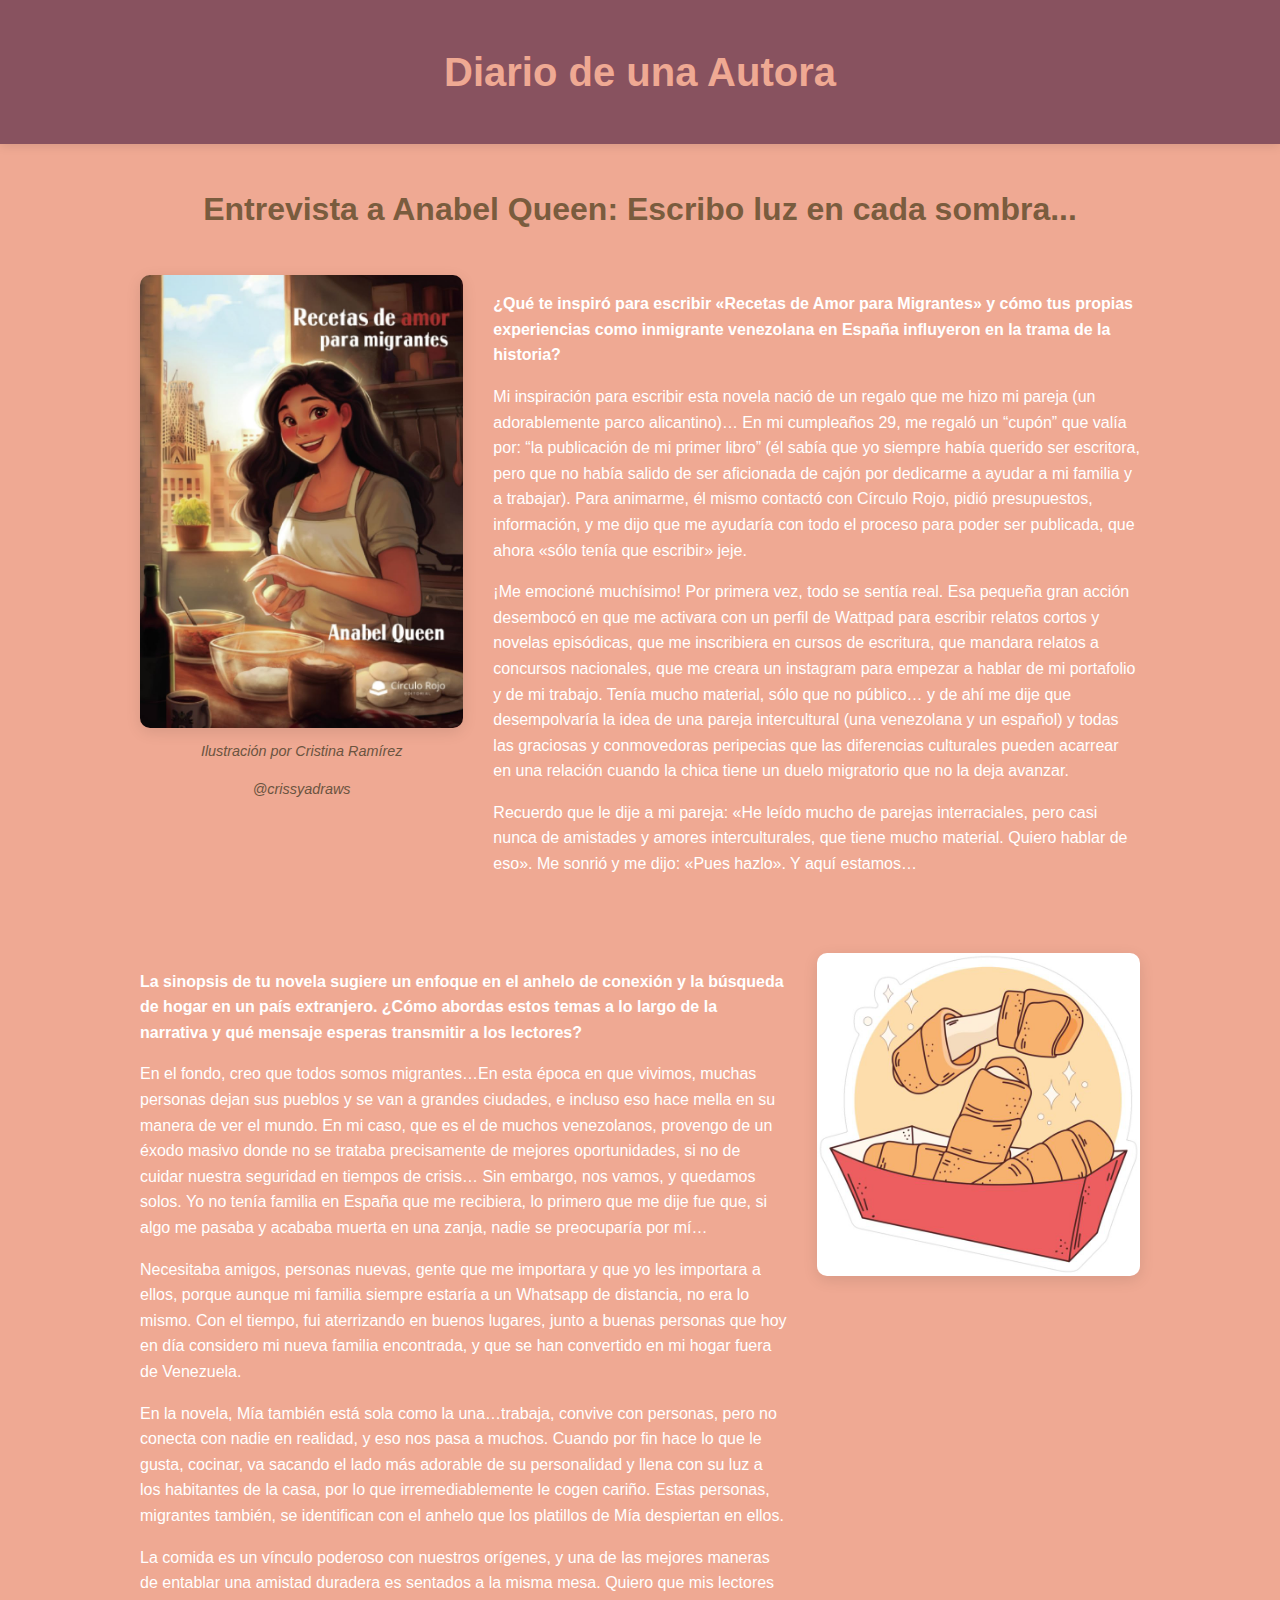
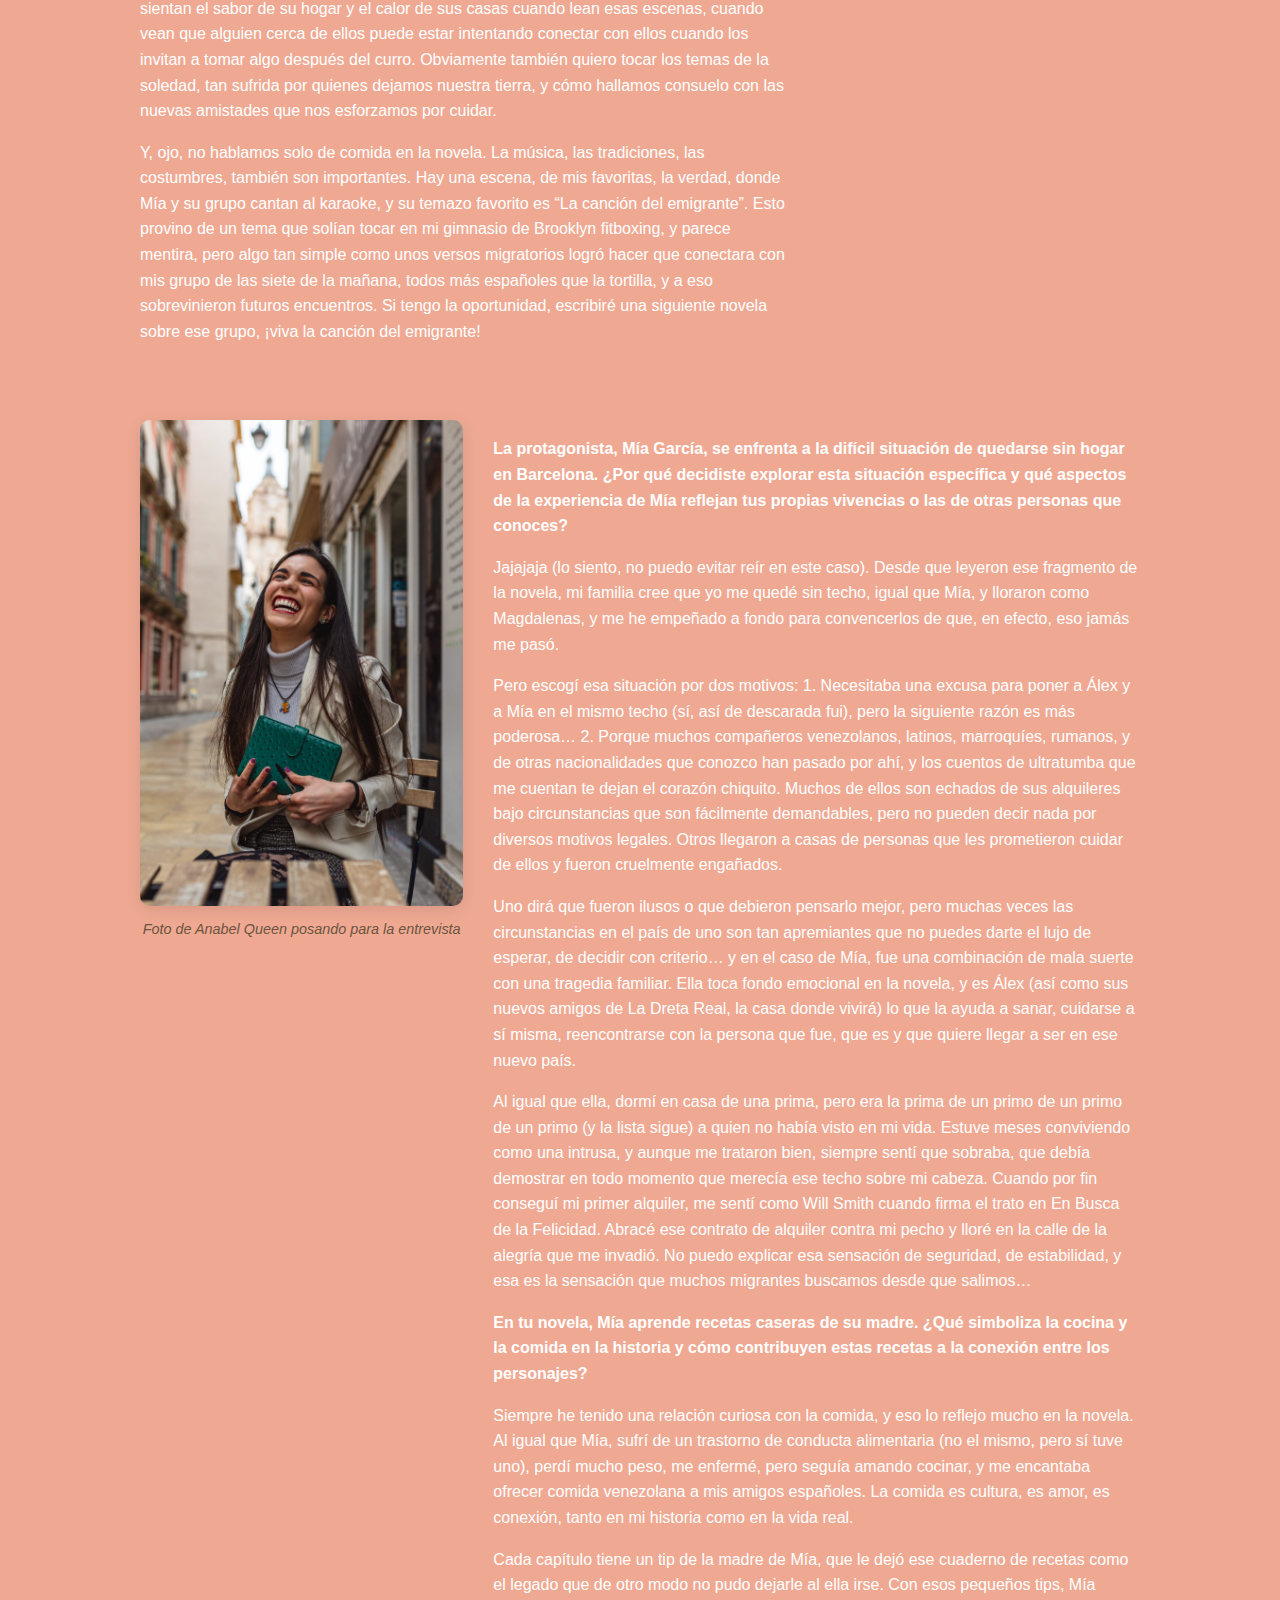
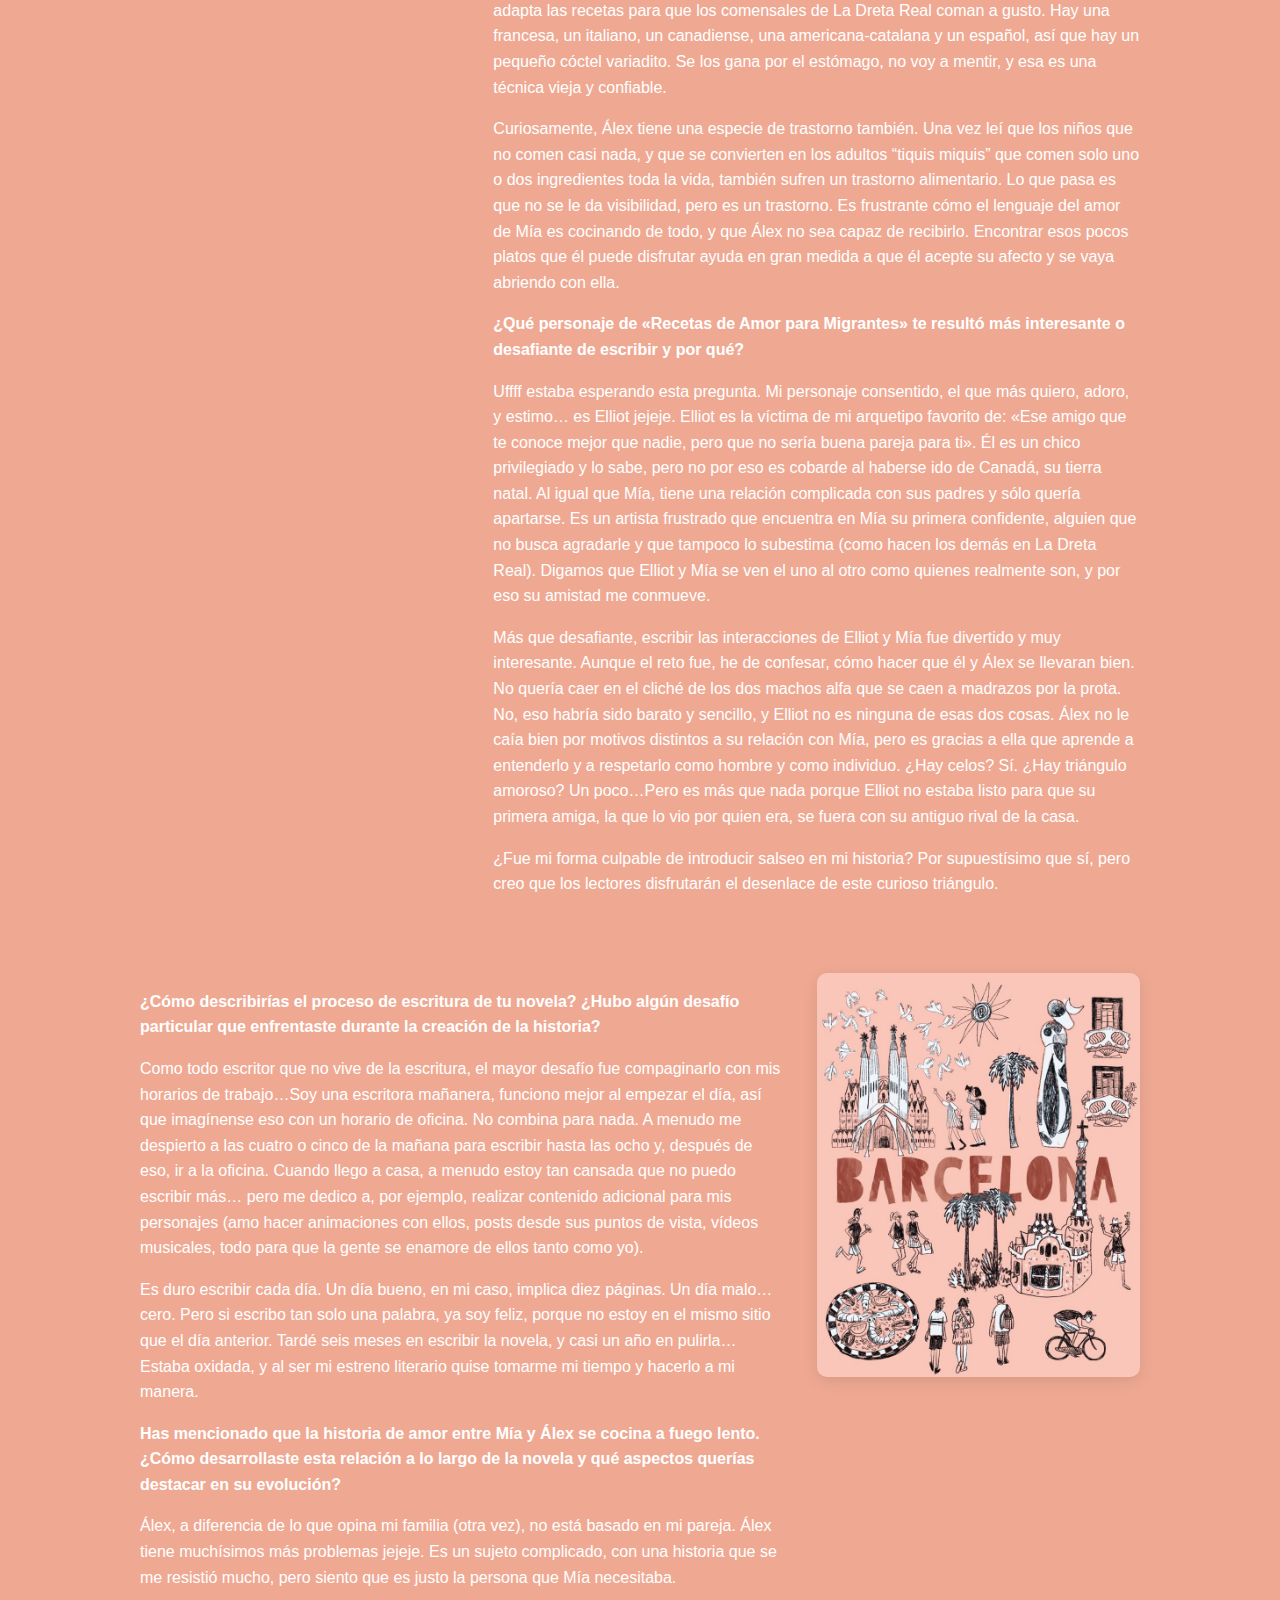
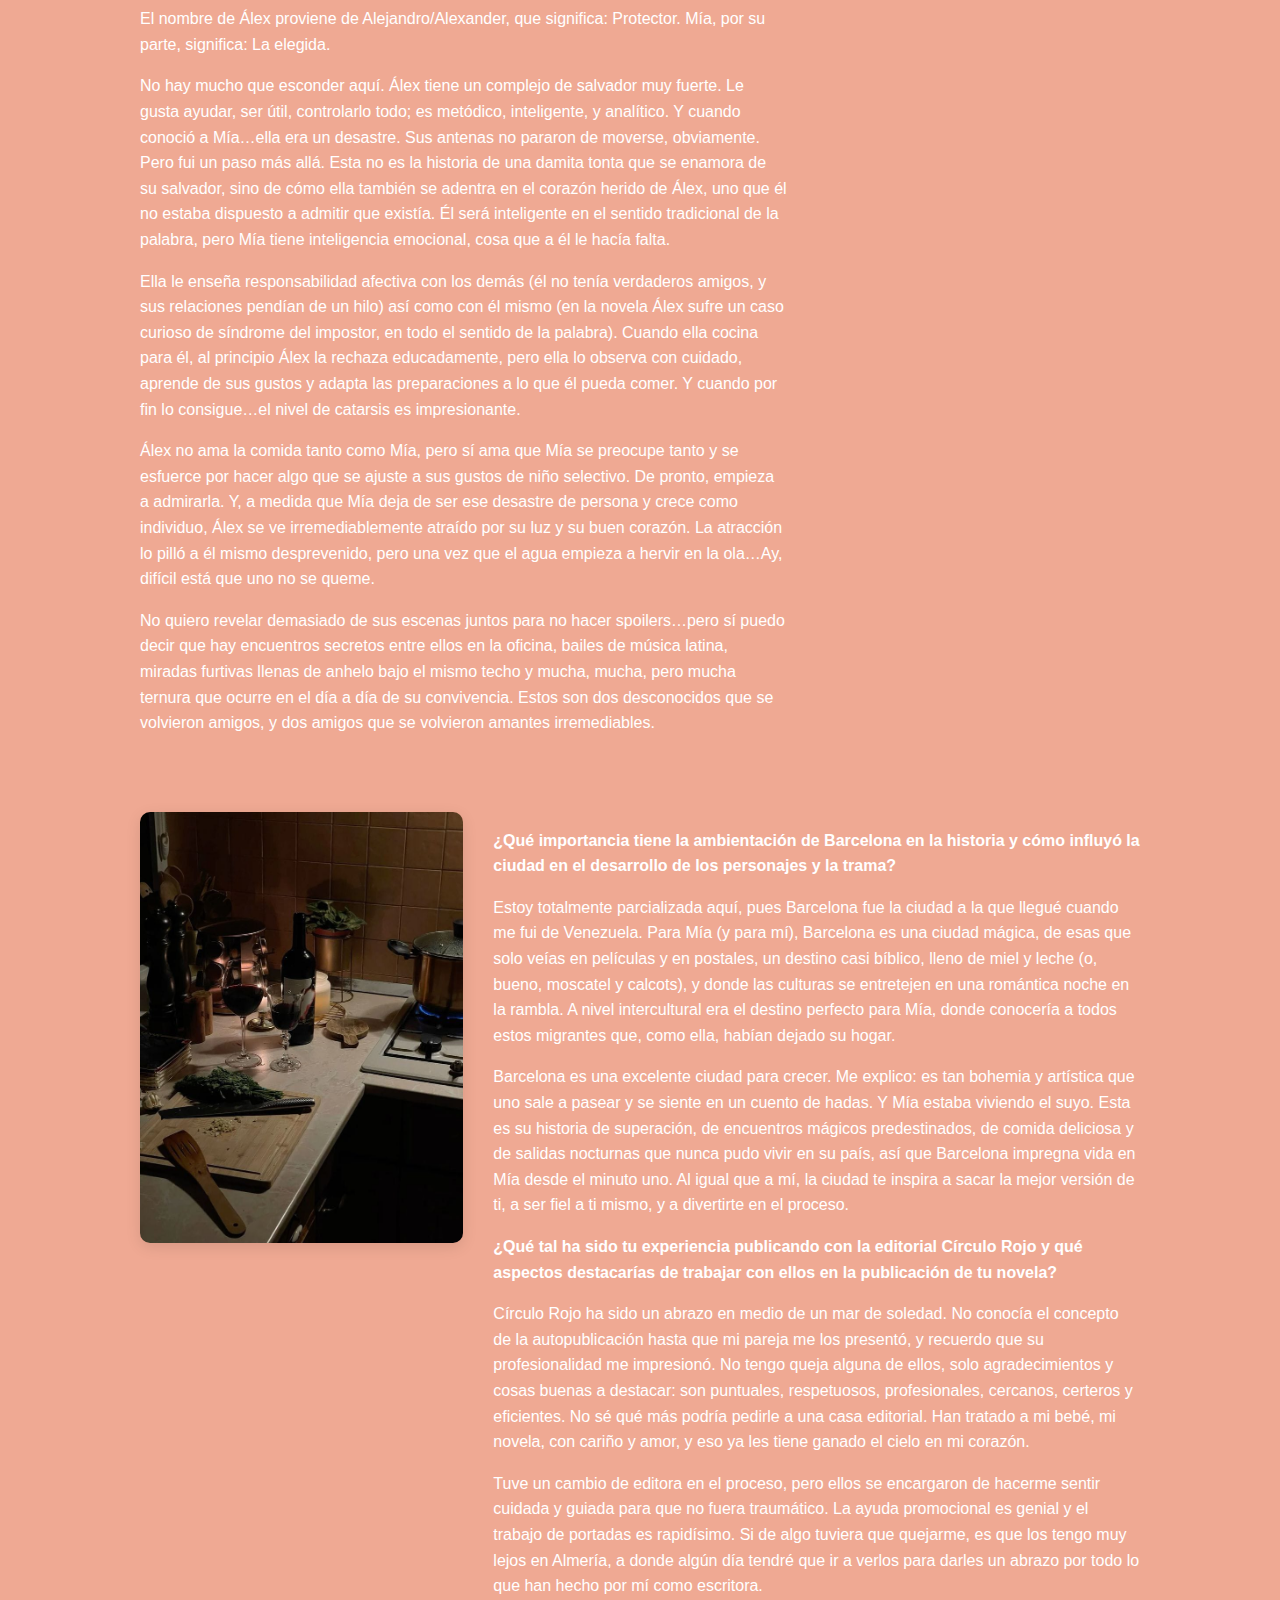
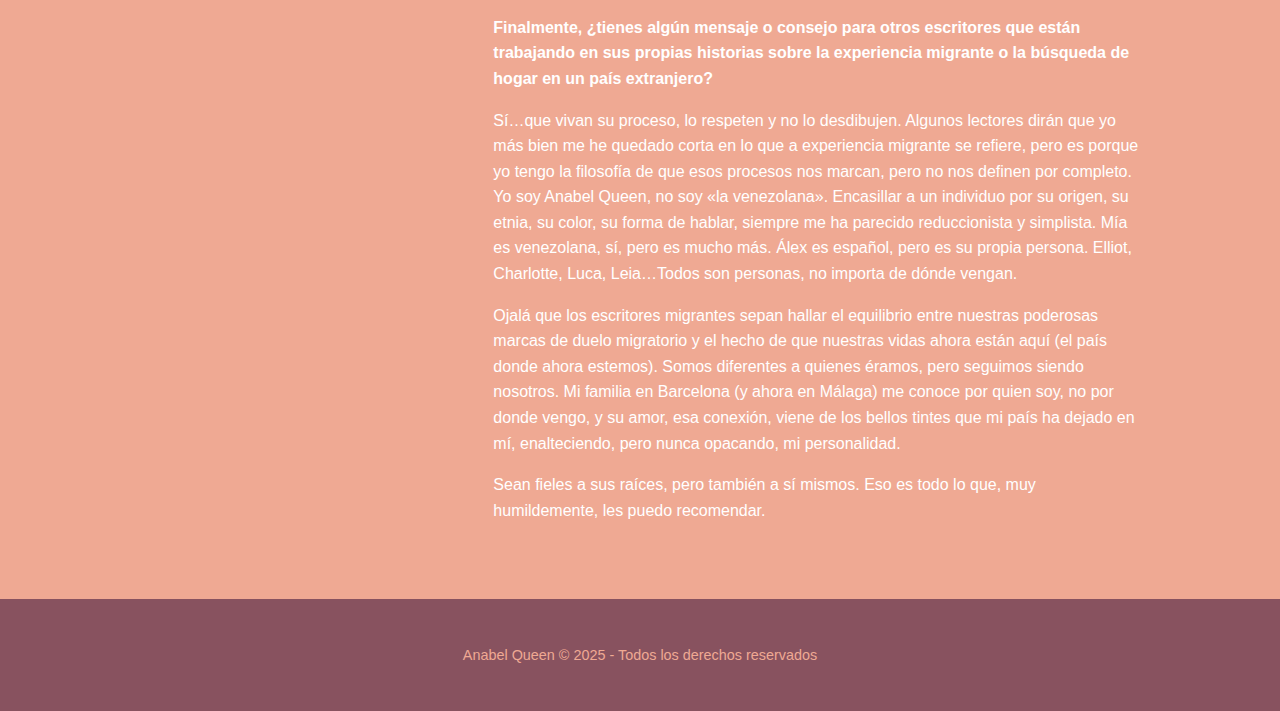
<file: articulos/articulo-1.html>
<!DOCTYPE html>
<html lang="es">
<head>
  <meta charset="UTF-8" />
  <meta name="viewport" content="width=device-width, initial-scale=1.0" />
  <title>Diario de una Autora</title>
  <link rel="stylesheet" href="../css/articulo-1.css" />
</head>
<body>

  <header class="encabezado">
    <h1 class="titulo-principal">Diario de una Autora</h1>
  </header>

  <main class="entrevista">

    <h2 class="entrevista-titulo">Entrevista a Anabel Queen: Escribo luz en cada sombra...</h2>

    <!-- Imagen 1 + Texto -->
    <section class="bloque-entrevista imagen-izquierda">
      <div class="entrevista-imagen">
        <img src="../img/Recetas.jpg" alt="Entrevista Anabel Queen">
        <p class="ilustradora">Ilustración por Cristina Ramírez</p>
        <p class="ilustradora">@crissyadraws</p>
      </div>
      <div class="entrevista-texto">
        <p>
           <strong>¿Qué te inspiró para escribir «Recetas de Amor para Migrantes» y cómo tus propias experiencias como 
            inmigrante venezolana en España influyeron en la trama de la historia?</strong>
        </p>
        <p>
            Mi inspiración para escribir esta novela nació de un regalo que me hizo mi pareja (un adorablemente 
            parco alicantino)… En mi cumpleaños 29, me regaló un “cupón” que valía por: “la publicación de mi 
            primer libro” (él sabía que yo siempre había querido ser escritora, pero que no había salido de ser 
            aficionada de cajón por dedicarme a ayudar a mi familia y a trabajar). Para animarme, él mismo contactó 
            con Círculo Rojo, pidió presupuestos, información, y me dijo que me ayudaría con todo el proceso para 
            poder ser publicada, que ahora «sólo tenía que escribir» jeje. 
        </p>
        <p>
            ¡Me emocioné muchísimo! Por primera vez, todo se sentía real. Esa pequeña gran acción desembocó en 
            que me activara con un perfil de Wattpad para escribir relatos cortos y novelas episódicas, que me 
            inscribiera en cursos de escritura, que mandara relatos a concursos nacionales, que me creara un 
            instagram para empezar a hablar de mi portafolio y de mi trabajo. Tenía mucho material, sólo que no 
            público… y de ahí me dije que desempolvaría la idea de una pareja intercultural (una venezolana y un 
            español) y todas las graciosas y conmovedoras peripecias que las diferencias culturales pueden acarrear 
            en una relación cuando la chica tiene un duelo migratorio que no la deja avanzar. 
        </p>
        <p>
            Recuerdo que le dije a mi pareja: «He leído mucho de parejas interraciales, pero casi nunca de amistades 
            y amores interculturales, que tiene mucho material. Quiero hablar de eso». Me sonrió y me dijo: «Pues 
            hazlo». Y aquí estamos… 
        </p>
      </div>
    </section>

    <!-- Imagen 2 + Texto -->
    <section class="bloque-entrevista imagen-derecha">
      <div class="entrevista-imagen">
        <img src="../img/articulo-nuevo-2.jpeg" alt="Entrevista Anabel Queen 2">
        <p class="ilustradora"></p>
      </div>
      <div class="entrevista-texto">
        <p>
           <strong>La sinopsis de tu novela sugiere un enfoque en el anhelo de conexión y la búsqueda de hogar en 
            un país extranjero. ¿Cómo abordas estos temas a lo largo de la narrativa y qué mensaje esperas 
            transmitir a los lectores?</strong>
        </p>
        <p>
            En el fondo, creo que todos somos migrantes…En esta época en que vivimos, muchas personas dejan sus 
            pueblos y se van a grandes ciudades, e incluso eso hace mella en su manera de ver el mundo. En mi 
            caso, que es el de muchos venezolanos, provengo de un éxodo masivo donde no se trataba precisamente 
            de mejores oportunidades, si no de cuidar nuestra seguridad en tiempos de crisis… Sin embargo, nos 
            vamos, y quedamos solos. Yo no tenía familia en España que me recibiera, lo primero que me dije fue 
            que, si algo me pasaba y acababa muerta en una zanja, nadie se preocuparía por mí…
        </p>
        <p>
            Necesitaba amigos, personas nuevas, gente que me importara y que yo les importara a ellos, porque 
            aunque mi familia siempre estaría a un Whatsapp de distancia, no era lo mismo. Con el tiempo, fui 
            aterrizando en buenos lugares, junto a buenas personas que hoy en día considero mi nueva familia 
            encontrada, y que se han convertido en mi hogar fuera de Venezuela. 
        </p>
        <p>
            En la novela, Mía también está sola como la una…trabaja, convive con personas, pero no conecta con 
            nadie en realidad, y eso nos pasa a muchos. Cuando por fin hace lo que le gusta, cocinar, va sacando 
            el lado más adorable de su personalidad y llena con su luz a los habitantes de la casa, por lo que 
            irremediablemente le cogen cariño. Estas personas, migrantes también, se identifican con el anhelo 
            que los platillos de Mía despiertan en ellos.
        </p>
        <p>
            La comida es un vínculo poderoso con nuestros orígenes, y una de las mejores maneras de entablar una 
            amistad duradera es sentados a la misma mesa. Quiero que mis lectores sientan el sabor de su hogar y 
            el calor de sus casas cuando lean esas escenas, cuando vean que alguien cerca de ellos puede estar 
            intentando conectar con ellos cuando los invitan a tomar algo después del curro. Obviamente también 
            quiero tocar los temas de la soledad, tan sufrida por quienes dejamos nuestra tierra, y cómo hallamos 
            consuelo con las nuevas amistades que nos esforzamos por cuidar. 
        </p>
        <p>
            Y, ojo, no hablamos solo de comida en la novela. La música, las tradiciones, las costumbres, también 
            son importantes. Hay una escena, de mis favoritas, la verdad, donde Mía y su grupo cantan al karaoke, 
            y su temazo favorito es “La canción del emigrante”. Esto provino de un tema que solían tocar en mi 
            gimnasio de Brooklyn fitboxing, y parece mentira, pero algo tan simple como unos versos migratorios 
            logró hacer que conectara con mis grupo de las siete de la mañana, todos más españoles que la tortilla, 
            y a eso sobrevinieron futuros encuentros. Si tengo la oportunidad, escribiré una siguiente novela sobre 
            ese grupo, ¡viva la canción del emigrante! 
        </p>
      </div>
    </section>

    <!-- Imagen 3 + Texto -->
    <section class="bloque-entrevista imagen-izquierda">
      <div class="entrevista-imagen">
        <img src="../img/karen_3.jpeg" alt="Entrevista Anabel Queen 3">
        <p class="ilustradora">Foto de Anabel Queen posando para la entrevista</p>
      </div>
      <div class="entrevista-texto">
        <p>
           <strong>La protagonista, Mía García, se enfrenta a la difícil situación de quedarse sin hogar en 
            Barcelona. ¿Por qué decidiste explorar esta situación específica y qué aspectos de la experiencia de 
            Mía reflejan tus propias vivencias o las de otras personas que conoces?</strong>
        </p>
        <p>
            Jajajaja (lo siento, no puedo evitar reír en este caso). Desde que leyeron ese fragmento de la novela, 
            mi familia cree que yo me quedé sin techo, igual que Mía, y lloraron como Magdalenas, y me he empeñado 
            a fondo para convencerlos de que, en efecto, eso jamás me pasó. 
        </p>
        <p>
            Pero escogí esa situación por dos motivos: 1. Necesitaba una excusa para poner a Álex y a Mía en el 
            mismo techo (sí, así de descarada fui), pero la siguiente razón es más poderosa… 2. Porque muchos 
            compañeros venezolanos, latinos, marroquíes, rumanos, y de otras nacionalidades que conozco han pasado 
            por ahí, y los cuentos de ultratumba que me cuentan te dejan el corazón chiquito. Muchos de ellos son 
            echados de sus alquileres bajo circunstancias que son fácilmente demandables, pero no pueden decir nada 
            por diversos motivos legales. Otros llegaron a casas de personas que les prometieron cuidar de ellos y 
            fueron cruelmente engañados.
        </p>
        <p>
            Uno dirá que fueron ilusos o que debieron pensarlo mejor, pero muchas veces las circunstancias en el 
            país de uno son tan apremiantes que no puedes darte el lujo de esperar, de decidir con criterio… y en 
            el caso de Mía, fue una combinación de mala suerte con una tragedia familiar. Ella toca fondo emocional 
            en la novela, y es Álex (así como sus nuevos amigos de La Dreta Real, la casa donde vivirá) lo que la 
            ayuda a sanar, cuidarse a sí misma, reencontrarse con la persona que fue, que es y que quiere llegar a 
            ser en ese nuevo país. 
        </p>
        <p>
            Al igual que ella, dormí en casa de una prima, pero era la prima de un primo de un primo de un primo (y 
            la lista sigue) a quien no había visto en mi vida. Estuve meses conviviendo como una intrusa, y aunque 
            me trataron bien, siempre sentí que sobraba, que debía demostrar en todo momento que merecía ese techo 
            sobre mi cabeza. Cuando por fin conseguí mi primer alquiler, me sentí como Will Smith cuando firma el 
            trato en En Busca de la Felicidad. Abracé ese contrato de alquiler contra mi pecho y lloré en la calle 
            de la alegría que me invadió. No puedo explicar esa sensación de seguridad, de estabilidad, y esa es la 
            sensación que muchos migrantes buscamos desde que salimos… 
        </p>
        <p>
            <strong>En tu novela, Mía aprende recetas caseras de su madre. ¿Qué simboliza la cocina y la comida en 
                la historia y cómo contribuyen estas recetas a la conexión entre los personajes?</strong>
        </p>
        <p>
            Siempre he tenido una relación curiosa con la comida, y eso lo reflejo mucho en la novela. Al igual que 
            Mía, sufrí de un trastorno de conducta alimentaria (no el mismo, pero sí tuve uno), perdí mucho peso, me 
            enfermé, pero seguía amando cocinar, y me encantaba ofrecer comida venezolana a mis amigos españoles. La 
            comida es cultura, es amor, es conexión, tanto en mi historia como en la vida real. 
        </p>
        <p>
            Cada capítulo tiene un tip de la madre de Mía, que le dejó ese cuaderno de recetas como el legado que de 
            otro modo no pudo dejarle al ella irse. Con esos pequeños tips, Mía adapta las recetas para que los 
            comensales de La Dreta Real coman a gusto. Hay una francesa, un italiano, un canadiense, una 
            americana-catalana y un español, así que hay un pequeño cóctel variadito. Se los gana por el estómago, no 
            voy a mentir, y esa es una técnica vieja y confiable. 
        </p>
        <p>
            Curiosamente, Álex tiene una especie de trastorno también. Una vez leí que los niños que no comen casi 
            nada, y que se convierten en los adultos “tiquis miquis” que comen solo uno o dos ingredientes toda la 
            vida, también sufren un trastorno alimentario. Lo que pasa es que no se le da visibilidad, pero es un 
            trastorno. Es frustrante cómo el lenguaje del amor de Mía es cocinando de todo, y que Álex no sea capaz 
            de recibirlo. Encontrar esos pocos platos que él puede disfrutar ayuda en gran medida a que él acepte su 
            afecto y se vaya abriendo con ella. 
        </p>
        <p>
            <strong>¿Qué personaje de «Recetas de Amor para Migrantes» te resultó más interesante o desafiante de 
                escribir y por qué?</strong>
        </p>
        <p>
            Uffff estaba esperando esta pregunta. Mi personaje consentido, el que más quiero, adoro, y estimo… es 
            Elliot jejeje. Elliot es la víctima de mi arquetipo favorito de: «Ese amigo que te conoce mejor que nadie, 
            pero que no sería buena pareja para ti». Él es un chico privilegiado y lo sabe, pero no por eso es 
            cobarde al haberse ido de Canadá, su tierra natal. Al igual que Mía, tiene una relación complicada con 
            sus padres y sólo quería apartarse. Es un artista frustrado que encuentra en Mía su primera confidente, 
            alguien que no busca agradarle y que tampoco lo subestima (como hacen los demás en La Dreta Real). 
            Digamos que Elliot y Mía se ven el uno al otro como quienes realmente son, y por eso su amistad me 
            conmueve.
        </p>
        <p>
            Más que desafiante, escribir las interacciones de Elliot y Mía fue divertido y muy interesante. Aunque 
            el reto fue, he de confesar, cómo hacer que él y Álex se llevaran bien. No quería caer en el cliché de 
            los dos machos alfa que se caen a madrazos por la prota. No, eso habría sido barato y sencillo, y Elliot 
            no es ninguna de esas dos cosas. Álex no le caía bien por motivos distintos a su relación con Mía, pero 
            es gracias a ella que aprende a entenderlo y a respetarlo como hombre y como individuo. ¿Hay celos? Sí. 
            ¿Hay triángulo amoroso? Un poco…Pero es más que nada porque Elliot no estaba listo para que su primera 
            amiga, la que lo vio por quien era, se fuera con su antiguo rival de la casa.
        </p>
        <p>
            ¿Fue mi forma culpable de introducir salseo en mi historia? Por supuestísimo que sí, pero creo que los 
            lectores disfrutarán el desenlace de este curioso triángulo. 
        </p>
      </div>
    </section>

    <!-- Imagen 4 + Texto -->
    <section class="bloque-entrevista imagen-derecha">
      <div class="entrevista-imagen">
        <img src="../img/articulo-nuevo-1.jpeg" alt="Entrevista Anabel Queen 4">
        <p class="ilustradora"></p>
      </div>
      <div class="entrevista-texto">
        <p>
          <strong>¿Cómo describirías el proceso de escritura de tu novela? ¿Hubo algún desafío particular que 
            enfrentaste durante la creación de la historia?</strong>
        </p>
        <p>
            Como todo escritor que no vive de la escritura, el mayor desafío fue compaginarlo con mis horarios de 
            trabajo…Soy una escritora mañanera, funciono mejor al empezar el día, así que imagínense eso con un 
            horario de oficina. No combina para nada. A menudo me despierto a las cuatro o cinco de la mañana para 
            escribir hasta las ocho y, después de eso, ir a la oficina. Cuando llego a casa, a menudo estoy tan 
            cansada que no puedo escribir más… pero me dedico a, por ejemplo, realizar contenido adicional para 
            mis personajes (amo hacer animaciones con ellos, posts desde sus puntos de vista, vídeos musicales, 
            todo para que la gente se enamore de ellos tanto como yo). 
        </p>
        <p>
            Es duro escribir cada día. Un día bueno, en mi caso, implica diez páginas. Un día malo…cero. Pero si 
            escribo tan solo una palabra, ya soy feliz, porque no estoy en el mismo sitio que el día anterior. 
            Tardé seis meses en escribir la novela, y casi un año en pulirla… Estaba oxidada, y al ser mi estreno 
            literario quise tomarme mi tiempo y hacerlo a mi manera. 
        </p>
        <p>
            <strong>Has mencionado que la historia de amor entre Mía y Álex se cocina a fuego lento. ¿Cómo 
                desarrollaste esta relación a lo largo de la novela y qué aspectos querías destacar en su 
                evolución?</strong>
        </p>
        <p>
            Álex, a diferencia de lo que opina mi familia (otra vez), no está basado en mi pareja. Álex tiene 
            muchísimos más problemas jejeje. Es un sujeto complicado, con una historia que se me resistió mucho, 
            pero siento que es justo la persona que Mía necesitaba. 
        </p>
        <p>
            El nombre de Álex proviene de Alejandro/Alexander, que significa: Protector. Mía, por su parte, 
            significa: La elegida.
        </p>
        <p>
            No hay mucho que esconder aquí. Álex tiene un complejo de salvador muy fuerte. Le gusta ayudar, ser 
            útil, controlarlo todo; es metódico, inteligente, y analítico. Y cuando conoció a Mía…ella era un 
            desastre. Sus antenas no pararon de moverse, obviamente. Pero fui un paso más allá. Esta no es la 
            historia de una damita tonta que se enamora de su salvador, sino de cómo ella también se adentra en 
            el corazón herido de Álex, uno que él no estaba dispuesto a admitir que existía. Él será inteligente 
            en el sentido tradicional de la palabra, pero Mía tiene inteligencia emocional, cosa que a él le hacía 
            falta. 
        </p>
        <p>
            Ella le enseña responsabilidad afectiva con los demás (él no tenía verdaderos amigos, y sus relaciones 
            pendían de un hilo) así como con él mismo (en la novela Álex sufre un caso curioso de síndrome del 
            impostor, en todo el sentido de la palabra). Cuando ella cocina para él, al principio Álex la rechaza 
            educadamente, pero ella lo observa con cuidado, aprende de sus gustos y adapta las preparaciones a lo 
            que él pueda comer. Y cuando por fin lo consigue…el nivel de catarsis es impresionante.
        </p>
        <p>
            Álex no ama la comida tanto como Mía, pero sí ama que Mía se preocupe tanto y se esfuerce por hacer 
            algo que se ajuste a sus gustos de niño selectivo. De pronto, empieza a admirarla. Y, a medida que Mía 
            deja de ser ese desastre de persona y crece como individuo, Álex se ve irremediablemente atraído por su 
            luz y su buen corazón. La atracción lo pilló a él mismo desprevenido, pero una vez que el agua empieza 
            a hervir en la ola…Ay, difícil está que uno no se queme. 
        </p>
        <p>
            No quiero revelar demasiado de sus escenas juntos para no hacer spoilers…pero sí puedo decir que hay 
            encuentros secretos entre ellos en la oficina, bailes de música latina, miradas furtivas llenas de 
            anhelo bajo el mismo techo y mucha, mucha, pero mucha ternura que ocurre en el día a día de su 
            convivencia. Estos son dos desconocidos que se volvieron amigos, y dos amigos que se volvieron amantes 
            irremediables. 
        </p>
      </div>
    </section>

    <!-- Imagen 5 + Texto -->
    <section class="bloque-entrevista imagen-izquierda">
      <div class="entrevista-imagen">
        <img src="../img/articulo-nuevo-3.jpeg" alt="Entrevista Anabel Queen 5">
        <p class="ilustradora"></p>
      </div>
      <div class="entrevista-texto">
        <p>
          <strong>¿Qué importancia tiene la ambientación de Barcelona en la historia y cómo influyó la ciudad en 
            el desarrollo de los personajes y la trama?</strong>
        </p>
        <p>
            Estoy totalmente parcializada aquí, pues Barcelona fue la ciudad a la que llegué cuando me fui de 
            Venezuela. Para Mía (y para mí), Barcelona es una ciudad mágica, de esas que solo veías en películas 
            y en postales, un destino casi bíblico, lleno de miel y leche (o, bueno, moscatel y calcots), y donde 
            las culturas se entretejen en una romántica noche en la rambla. A nivel intercultural era el destino 
            perfecto para Mía, donde conocería a todos estos migrantes que, como ella, habían dejado su hogar.
        </p>
        <p>
            Barcelona es una excelente ciudad para crecer. Me explico: es tan bohemia y artística que uno sale a 
            pasear y se siente en un cuento de hadas. Y Mía estaba viviendo el suyo. Esta es su historia de 
            superación, de encuentros mágicos predestinados, de comida deliciosa y de salidas nocturnas que nunca 
            pudo vivir en su país, así que Barcelona impregna vida en Mía desde el minuto uno. Al igual que a mí, 
            la ciudad te inspira a sacar la mejor versión de ti, a ser fiel a ti mismo, y a divertirte en el proceso. 
        </p>
        <p>
            <strong>¿Qué tal ha sido tu experiencia publicando con la editorial Círculo Rojo y qué aspectos 
                destacarías de trabajar con ellos en la publicación de tu novela?</strong>
        </p>
        <p>
            Círculo Rojo ha sido un abrazo en medio de un mar de soledad. No conocía el concepto de la autopublicación 
            hasta que mi pareja me los presentó, y recuerdo que su profesionalidad me impresionó. No tengo queja 
            alguna de ellos, solo agradecimientos y cosas buenas a destacar: son puntuales, respetuosos, 
            profesionales, cercanos, certeros y eficientes. No sé qué más podría pedirle a una casa editorial. Han 
            tratado a mi bebé, mi novela, con cariño y amor, y eso ya les tiene ganado el cielo en mi corazón. 
        </p>
        <p>
            Tuve un cambio de editora en el proceso, pero ellos se encargaron de hacerme sentir cuidada y guiada 
            para que no fuera traumático. La ayuda promocional es genial y el trabajo de portadas es rapidísimo. Si 
            de algo tuviera que quejarme, es que los tengo muy lejos en Almería, a donde algún día tendré que ir 
            a verlos para darles un abrazo por todo lo que han hecho por mí como escritora. 
        </p>
        <p>
            <strong>Finalmente, ¿tienes algún mensaje o consejo para otros escritores que están trabajando en sus 
                propias historias sobre la experiencia migrante o la búsqueda de hogar en un país extranjero?</strong>
        </p>
        <p>
            Sí…que vivan su proceso, lo respeten y no lo desdibujen. Algunos lectores dirán que yo más bien me he 
            quedado corta en lo que a experiencia migrante se refiere, pero es porque yo tengo la filosofía de que 
            esos procesos nos marcan, pero no nos definen por completo. Yo soy Anabel Queen, no soy «la 
            venezolana». Encasillar a un individuo por su origen, su etnia, su color, su forma de hablar, siempre 
            me ha parecido reduccionista y simplista. Mía es venezolana, sí, pero es mucho más. Álex es español, 
            pero es su propia persona. Elliot, Charlotte, Luca, Leia…Todos son personas, no importa de dónde vengan. 
        </p>
        <p>
            Ojalá que los escritores migrantes sepan hallar el equilibrio entre nuestras poderosas marcas de duelo 
            migratorio y el hecho de que nuestras vidas ahora están aquí (el país donde ahora estemos). Somos 
            diferentes a quienes éramos, pero seguimos siendo nosotros. Mi familia en Barcelona (y ahora en Málaga) 
            me conoce por quien soy, no por donde vengo, y su amor, esa conexión, viene de los bellos tintes que mi 
            país ha dejado en mí, enalteciendo, pero nunca opacando, mi personalidad. 
        </p>
        <p>
            Sean fieles a sus raíces, pero también a sí mismos. Eso es todo lo que, muy humildemente, les puedo recomendar.
        </p>
      </div>
    </section>

  </main>

  <footer class="pie">
    <p class="copyright">Anabel Queen &copy; 2025 - Todos los derechos reservados</p>
  </footer>

</body>
</html>
</file>
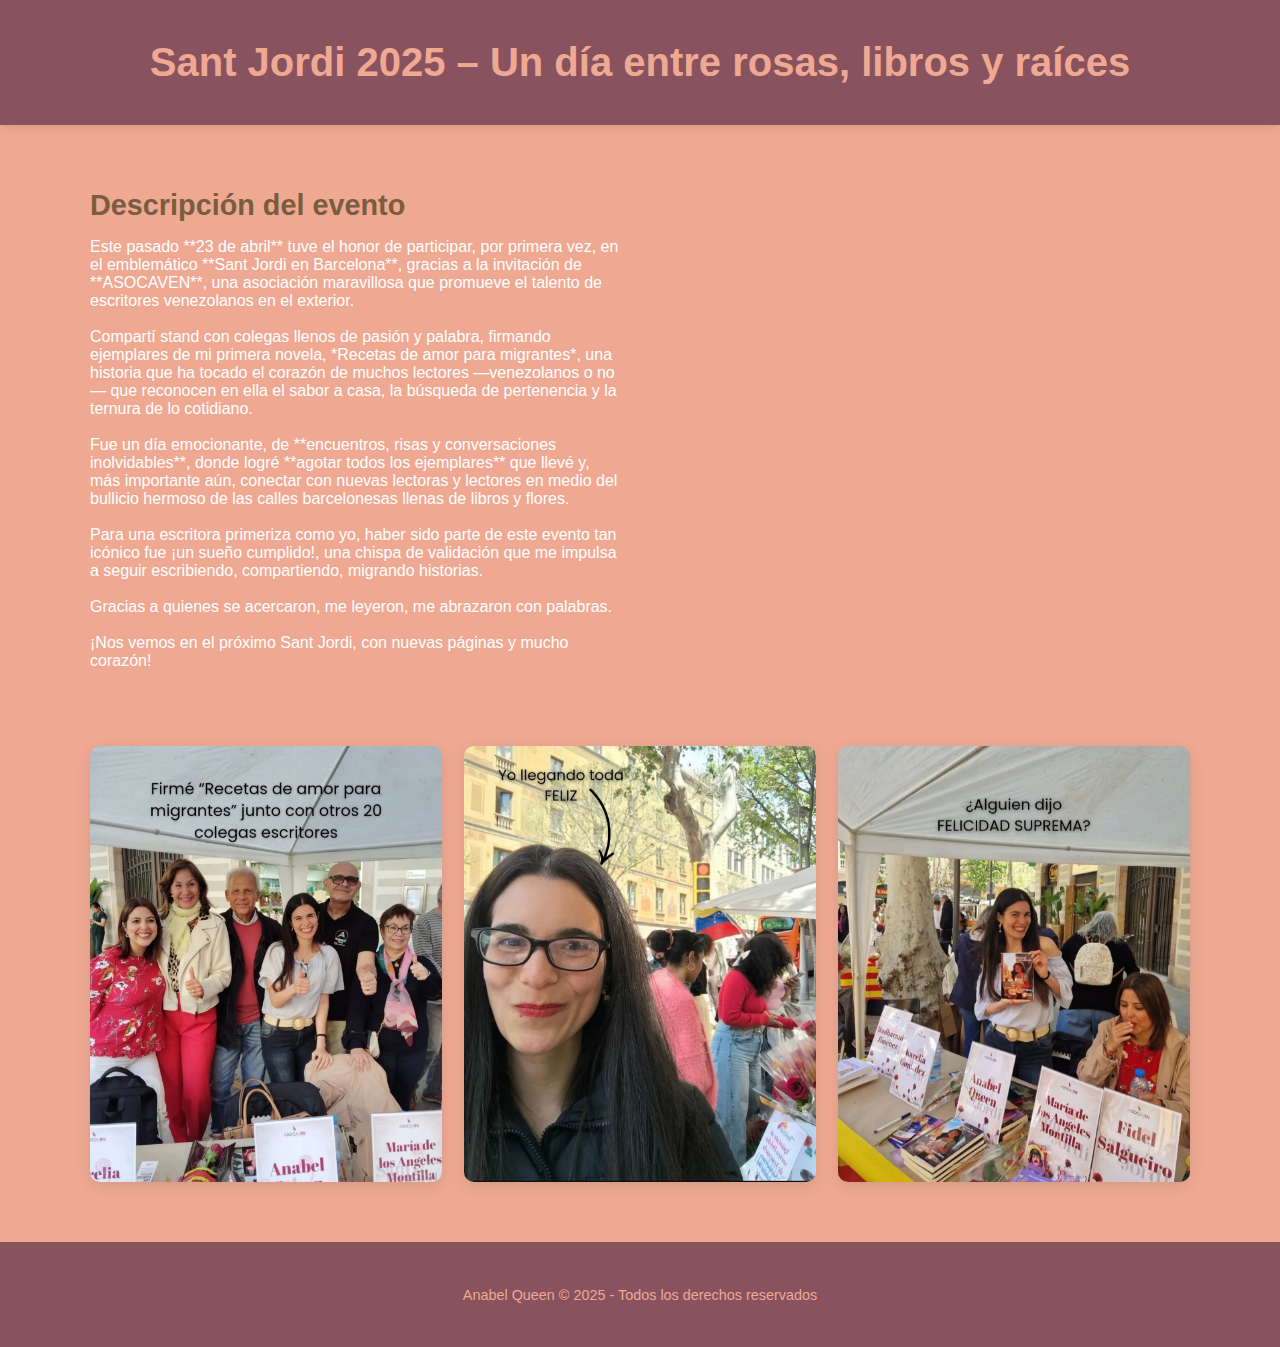
<file: eventos/evento-2.html>
<!DOCTYPE html>
<html lang="es">
<head>
  <meta charset="UTF-8" />
  <meta name="viewport" content="width=device-width, initial-scale=1.0" />
  <title>Evento Especial</title>
  <link rel="stylesheet" href="../css/evento.css" />
</head>
<body>

  <header class="encabezado">
    <h1 class="titulo-principal">Sant Jordi 2025 – Un día entre rosas, libros y raíces</h1>
  </header>

  <main class="contenedor-evento">

    <section class="evento-info">
      <div class="evento-texto">
        <h2 class="subtitulo">Descripción del evento</h2>
        <p>
          Este pasado **23 de abril** tuve el honor de participar, por primera vez, en el emblemático **Sant Jordi 
          en Barcelona**, gracias a la invitación de **ASOCAVEN**, una asociación maravillosa que promueve el 
          talento de escritores venezolanos en el exterior. <br>
          <br>
          Compartí stand con colegas llenos de pasión y palabra, firmando ejemplares de mi primera novela, *Recetas 
          de amor para migrantes*, una historia que ha tocado el corazón de muchos lectores —venezolanos o no— que 
          reconocen en ella el sabor a casa, la búsqueda de pertenencia y la ternura de lo cotidiano. <br>
          <br>
          Fue un día emocionante, de **encuentros, risas y conversaciones inolvidables**, donde logré **agotar todos 
          los ejemplares** que llevé y, más importante aún, conectar con nuevas lectoras y lectores en medio del 
          bullicio hermoso de las calles barcelonesas llenas de libros y flores. <br>
          <br>
          Para una escritora primeriza como yo, haber sido parte de este evento tan icónico fue ¡un sueño cumplido!, 
          una chispa de validación que me impulsa a seguir escribiendo, compartiendo, migrando historias. <br>
          <br>
          Gracias a quienes se acercaron, me leyeron, me abrazaron con palabras. <br>
          <br>
          ¡Nos vemos en el próximo Sant Jordi, con nuevas páginas y mucho corazón!
        </p>
      </div>

      <div class="evento-mapa">
        <iframe src="https://www.google.com/maps/embed?pb=!1m18!1m12!1m3!1d95780.66762157297!2d2.0577890080155927!3d41.3926385585698!2m3!1f0!2f0!3f0!3m2!1i1024!2i768!4f13.1!3m3!1m2!1s0x12a49816718e30e5%3A0x44b0fb3d4f47660a!2sBarcelona!5e0!3m2!1ses!2ses!4v1754411594258!5m2!1ses!2ses" width="600" height="450" style="border:0;" allowfullscreen="" loading="lazy" referrerpolicy="no-referrer-when-downgrade">
          width="100%" 
          height="250" 
          style="border:0;" 
          allowfullscreen="" 
          loading="lazy">
        </iframe>
      </div>
    </section>

    <section class="galeria">
      <img src="../img/sant-jordi-2.jpeg" alt="Foto del evento 1" />
      <img src="../img/sant-jordi-3.jpeg" alt="Foto del evento 2" />
      <img src="../img/sant-jordi-4.jpeg" alt="Foto del evento 3" />
    </section>

  </main>

  <footer class="pie">
    <p class="copyright">Anabel Queen &copy; 2025 - Todos los derechos reservados</p>
  </footer>

</body>
</html>
</file>
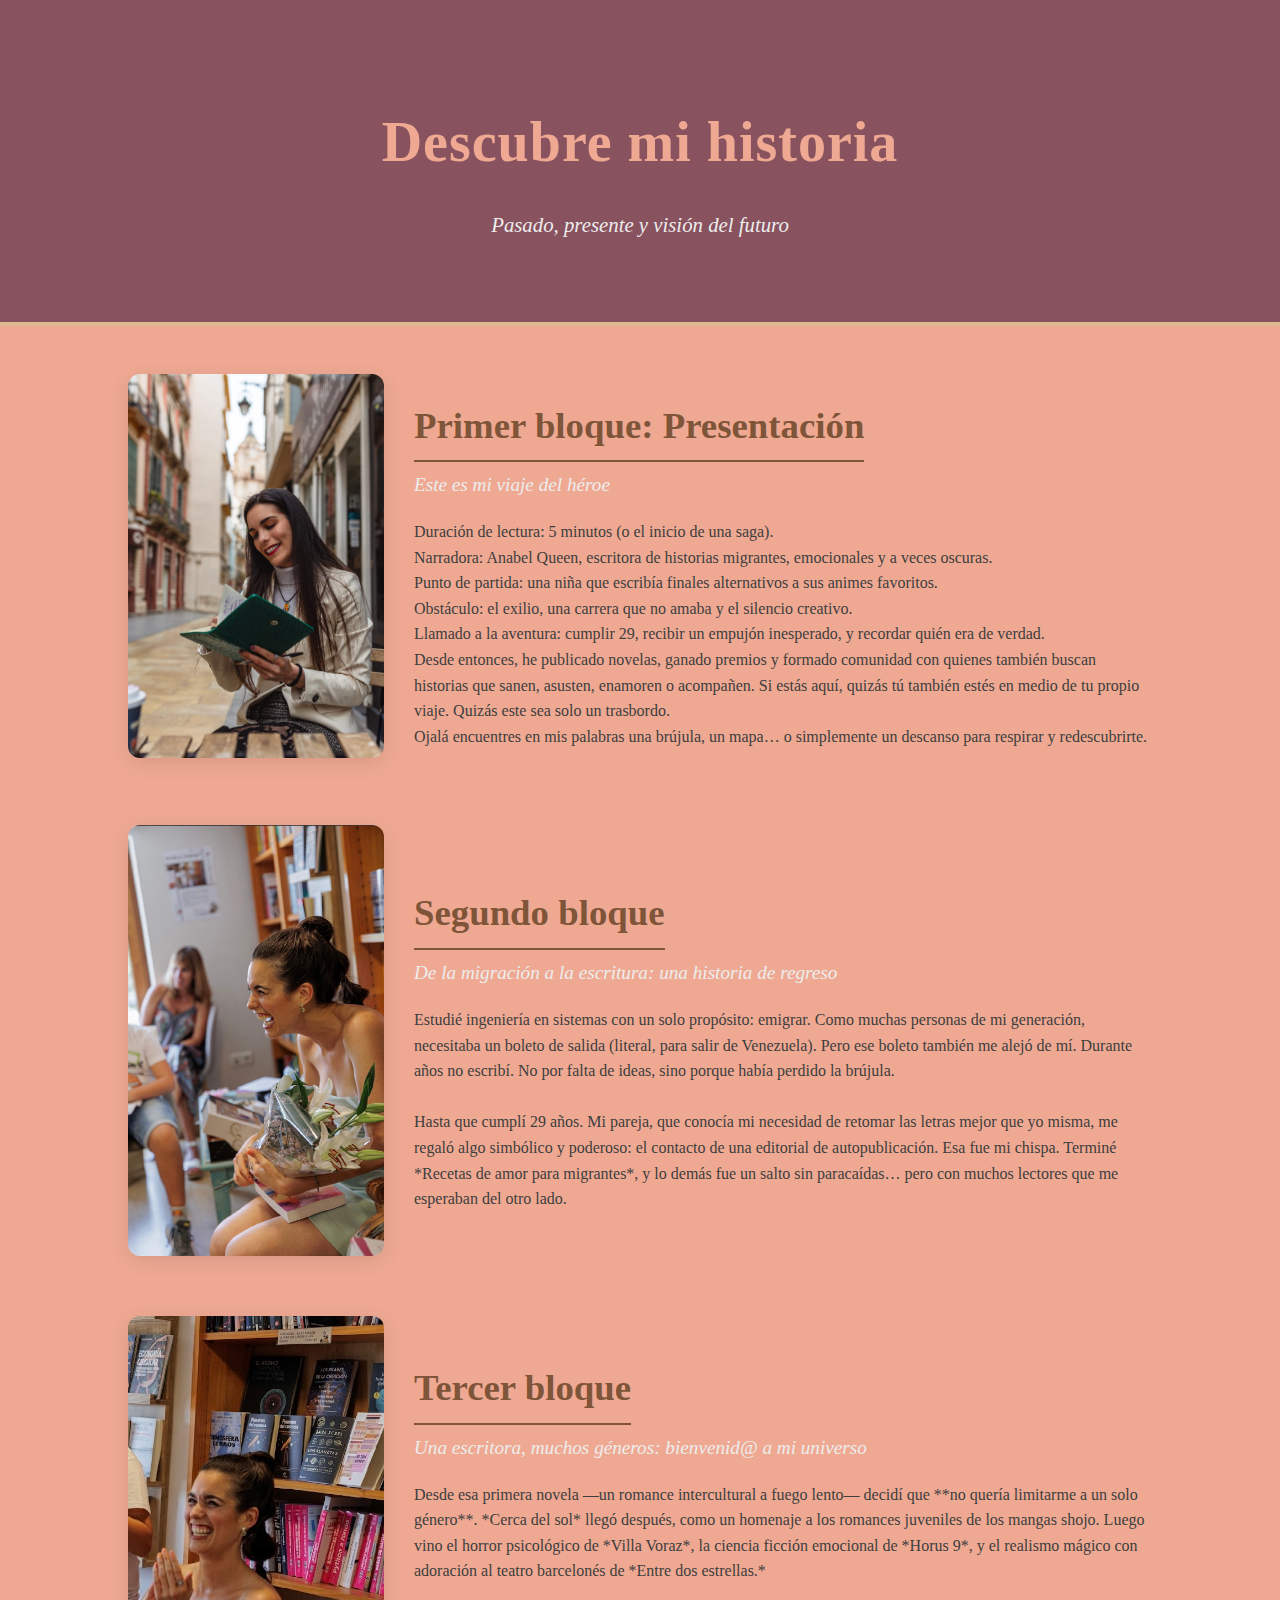
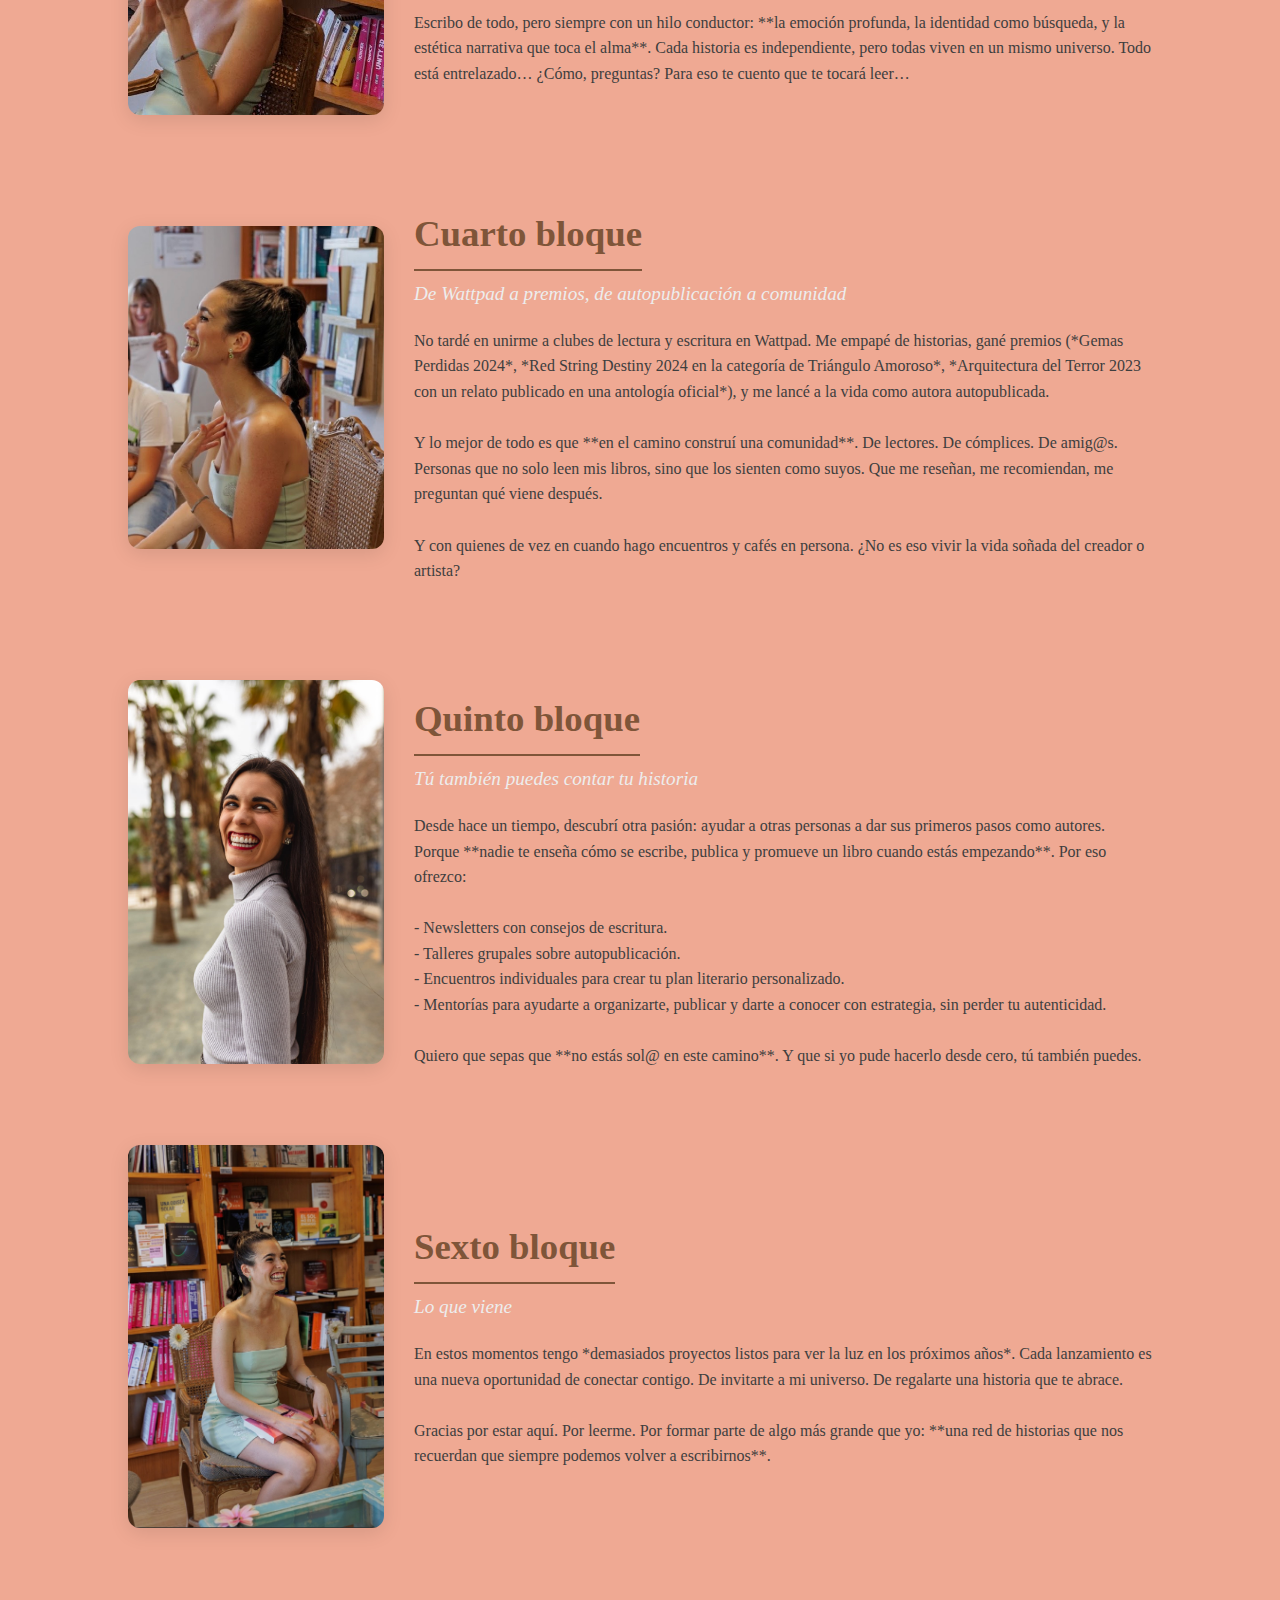
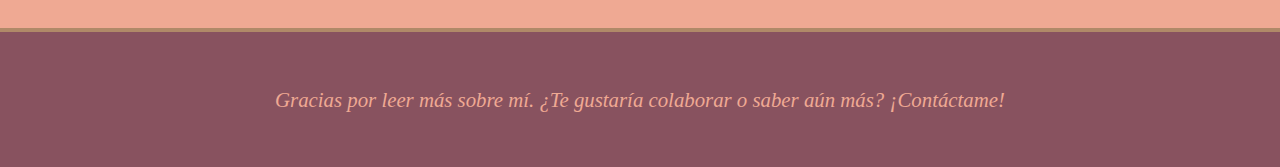
<file: Sobre-mi/sobre-mi.html>
<!DOCTYPE html>
<html lang="es">
<head>
  <meta charset="UTF-8">
  <meta name="viewport" content="width=device-width, initial-scale=1.0">
  <title>Más sobre mí</title>
  <link rel="stylesheet" href="../css/sobre-mi.css">
</head>
<body>
  <header class="encabezado">
    <h1>Descubre mi historia</h1>
    <p class="subtitulo">Pasado, presente y visión del futuro</p>
  </header>

  <main class="contenido">
    <section class="seccion">
      <img src="../img/karen_4.jpeg" alt="Foto personal 1" class="imagen-destacada">
      <div class="texto">
        <h2>Primer bloque: Presentación</h2>
        <h3>Este es mi viaje del héroe</h3>
        <p>Duración de lectura: 5 minutos (o el inicio de una saga). <br>

            Narradora: Anabel Queen, escritora de historias migrantes, emocionales y a veces oscuras. <br>
            
            Punto de partida: una niña que escribía finales alternativos a sus animes favoritos. <br>
            
            Obstáculo: el exilio, una carrera que no amaba y el silencio creativo. <br>
            
            Llamado a la aventura: cumplir 29, recibir un empujón inesperado, y recordar quién era de verdad. <br>
            
            Desde entonces, he publicado novelas, ganado premios y formado comunidad con quienes también buscan 
            historias que sanen, asusten, enamoren o acompañen.
            
            Si estás aquí, quizás tú también estés en medio de tu propio viaje. Quizás este sea solo un trasbordo. <br>
            Ojalá encuentres en mis palabras una brújula, un mapa… o simplemente un descanso para respirar y redescubrirte.</p>
      </div>
    </section>

    <section class="seccion">
      <div class="texto">
        <h2>Segundo bloque</h2>
        <h3>De la migración a la escritura: una historia de regreso</h3>
        <p>Estudié ingeniería en sistemas con un solo propósito: emigrar. Como muchas personas de mi generación, 
            necesitaba un boleto de salida (literal, para salir de Venezuela). Pero ese boleto también me alejó 
            de mí. Durante años no escribí. No por falta de ideas, sino porque había perdido la brújula. <br>
            <br>
            Hasta que cumplí 29 años. Mi pareja, que conocía mi necesidad de retomar las letras mejor que yo misma,
             me regaló algo simbólico y poderoso: el contacto de una editorial de autopublicación. Esa fue mi chispa. 
             Terminé *Recetas de amor para migrantes*, y lo demás fue un salto sin paracaídas… pero con muchos 
             lectores que me esperaban del otro lado.</p>
      </div>
      <img src="../img/karen_7.jpeg" alt="Foto personal 2" class="imagen-destacada">
    </section>

    <section class="seccion">
      <img src="../img/karen_9.jpeg" alt="Foto personal 3" class="imagen-destacada">
      <div class="texto">
        <h2>Tercer bloque</h2>
        <h3>Una escritora, muchos géneros: bienvenid@ a mi universo</h3>
        <p> Desde esa primera novela —un romance intercultural a fuego lento— decidí que **no quería limitarme a un 
            solo género**. *Cerca del sol* llegó después, como un homenaje a los romances juveniles de los mangas 
            shojo. Luego vino el horror psicológico de *Villa Voraz*, la ciencia ficción emocional de *Horus 9*, y 
            el realismo mágico con adoración al teatro barcelonés de *Entre dos estrellas.* <br>
            <br>
            Escribo de todo, pero siempre con un hilo conductor: **la emoción profunda, la identidad como búsqueda, 
            y la estética narrativa que toca el alma**. Cada historia es independiente, pero todas viven en un mismo 
            universo. Todo está entrelazado… ¿Cómo, preguntas? Para eso te cuento que te tocará leer…</p>
      </div>
    </section>

    <section class="seccion">
      <div class="texto">
        <h2>Cuarto bloque</h2>
        <h3>De Wattpad a premios, de autopublicación a comunidad</h3>
        <p>No tardé en unirme a clubes de lectura y escritura en Wattpad. Me empapé de historias, gané premios 
            (*Gemas Perdidas 2024*, *Red String Destiny 2024 en la categoría de Triángulo Amoroso*, *Arquitectura 
            del Terror 2023 con un relato publicado en una antología oficial*), y me lancé a la vida como autora 
            autopublicada. <br>
            <br>
            Y lo mejor de todo es que **en el camino construí una comunidad**. De lectores. De cómplices. De amig@s. 
            Personas que no solo leen mis libros, sino que los sienten como suyos. Que me reseñan, me recomiendan, 
            me preguntan qué viene después. <br>
            <br>    
            Y con quienes de vez en cuando hago encuentros y cafés en persona. ¿No es eso vivir la vida soñada del 
            creador o artista?</p>
      </div>
      <img src="../img/karen_8.jpeg" alt="Foto personal 4 (repetida como ejemplo)" class="imagen-destacada">
    </section>

    <section class="seccion">
      <img src="../img/karen_1.jpeg" alt="Foto personal 5 (repetida como ejemplo)" class="imagen-destacada">
      <div class="texto">
        <h2>Quinto bloque</h2>
        <h3>Tú también puedes contar tu historia</h3>
        <p>Desde hace un tiempo, descubrí otra pasión: ayudar a otras personas a dar sus primeros pasos como autores. 
            Porque **nadie te enseña cómo se escribe, publica y promueve un libro cuando estás empezando**. Por eso 
            ofrezco: <br>
            <br>
            - Newsletters con consejos de escritura. <br>
            - Talleres grupales sobre autopublicación. <br>
            - Encuentros individuales para crear tu plan literario personalizado. <br>
            - Mentorías para ayudarte a organizarte, publicar y darte a conocer con estrategia, sin perder tu 
            autenticidad. <br>
            <br>
            Quiero que sepas que **no estás sol@ en este camino**. Y que si yo pude hacerlo desde cero, tú también 
            puedes.</p>
      </div>
    </section>

    <section class="seccion">
      <div class="texto">
        <h2>Sexto bloque</h2>
        <h3>Lo que viene</h3>
        <p>En estos momentos tengo *demasiados proyectos listos para ver la luz en los próximos años*. Cada 
            lanzamiento es una nueva oportunidad de conectar contigo. De invitarte a mi universo. De regalarte 
            una historia que te abrace. <br>
            <br>
            Gracias por estar aquí. Por leerme. Por formar parte de algo más grande que yo: **una red de historias 
            que nos recuerdan que siempre podemos volver a escribirnos**.</p>
      </div>
      <img src="../img/karen_10.jpeg" alt="Foto personal 6 (repetida como ejemplo)" class="imagen-destacada">
    </section>
  </main>

  <footer class="pie">
    <p>Gracias por leer más sobre mí. ¿Te gustaría colaborar o saber aún más? ¡Contáctame!</p>
  </footer>
</body>
</html>
</file>
<file: css/articulo-1.css>
body {
    font-family: 'Segoe UI', sans-serif;
    margin: 0;
    padding: 0;
    background-color: #efa993;
    color: #333;
    line-height: 1.6;
  }
  
  .encabezado {
    background-color: #88525f;
    padding: 40px 20px;
    text-align: center;
    box-shadow: 0 2px 10px rgba(0,0,0,0.1);
  }
  
  .titulo-principal {
    font-size: 2.5em;
    margin: 0;
    color: #efa993;
  }
  
  .entrevista {
    max-width: 1000px;
    margin: 40px auto;
    padding: 0 20px;
  }
  
  .entrevista-titulo {
    font-size: 2em;
    color: #7a5c3e;
    margin-bottom: 40px;
    text-align: center;
  }
  
  .bloque-entrevista {
    display: flex;
    flex-wrap: wrap;
    gap: 30px;
    margin-bottom: 60px;
    align-items: flex-start;
  }
  
  .imagen-izquierda .entrevista-imagen {
    order: 0;
  }
  
  .imagen-derecha .entrevista-imagen {
    order: 1;
  }
  
  .imagen-izquierda .entrevista-texto {
    order: 1;
  }
  
  .imagen-derecha .entrevista-texto {
    order: 0;
  }
  
  .entrevista-imagen {
    flex: 1;
    min-width: 280px;
  }
  
  .entrevista-imagen img {
    width: 100%;
    border-radius: 10px;
    box-shadow: 0 4px 15px rgba(0,0,0,0.1);
    object-fit: cover;
  }
  
  .ilustradora {
    font-size: 0.9em;
    font-style: italic;
    color: #6b5440;
    margin-top: 5px;
    text-align: center;
  }
  
  .entrevista-texto {
    flex: 2;
    min-width: 300px;
  }

  .entrevista-texto p {
    color: #fff;
  }
  
  .pie {
    background-color: #88525f;
    text-align: center;
    padding: 30px 10px;
    font-size: 0.9em;
    color: #efa993;
  }
  
  /* =================================================================== */
/* ============== CÓDIGO RESPONSIVE ============== */
/* =================================================================== */

/* --- Estilos para Pantallas Medianas (Tablets y Portátiles Pequeños) --- */
@media (max-width: 1024px) {
    .entrevista {
        padding: 0 30px; /* Damos un poco más de espacio lateral */
    }

    .titulo-principal,
    .entrevista-titulo {
        font-size: 2.2em; /* Reducimos un poco el tamaño de los títulos */
    }

    .bloque-entrevista {
        gap: 25px; /* Menos espacio entre la imagen y el texto */
    }
}


/* --- Estilos para Pantallas Pequeñas (Móviles) --- */
@media (max-width: 768px) {
    .titulo-principal {
        font-size: 1.8em; /* Hacemos los títulos más pequeños para móvil */
    }

    .entrevista {
        margin: 20px auto;
        padding: 0 15px;
    }

    .entrevista-titulo {
        font-size: 1.6em;
        margin-bottom: 30px;
    }

    .bloque-entrevista {
        /* Apilamos la imagen y el texto en una sola columna */
        flex-direction: column;
        margin-bottom: 40px;
    }

    /* Anulamos el orden para que en móvil siempre aparezca primero la imagen y luego el texto */
    .imagen-izquierda .entrevista-imagen,
    .imagen-derecha .entrevista-imagen,
    .imagen-izquierda .entrevista-texto,
    .imagen-derecha .entrevista-texto {
        order: 0;
    }

    .entrevista-imagen {
        /* Hacemos que la imagen no sea excesivamente ancha en la columna */
        max-width: 400px;
        margin: 0 auto; /* Centramos el bloque de la imagen */
    }

    .pie {
        padding: 20px 10px;
    }
}
</file>
<file: css/evento.css>
body {
    font-family: 'Segoe UI', sans-serif;
    margin: 0;
    padding: 0;
    background-color: #efa993;
    color: #333;
  }
  
  .encabezado {
    background-color: #88525f;
    padding: 40px 20px;
    text-align: center;
    box-shadow: 0 2px 10px rgba(0,0,0,0.1);
  }
  
  .titulo-principal {
    font-size: 2.5em;
    margin: 0;
    color: #efa993;
  }
  
  .contenedor-evento {
    max-width: 1100px;
    margin: 40px auto;
    padding: 0 20px;
  }
  
  .evento-info {
    display: flex;
    flex-wrap: wrap;
    gap: 40px;
    align-items: flex-start;
    margin-bottom: 60px;
  }
  
  .evento-texto {
    flex: 1;
    min-width: 300px;
  }
  
  .evento-texto h2 {
    font-size: 1.8em;
    color: #7a5c3e;
    margin-bottom: 10px;
  }

  .evento-texto p{
    color: #fff;
  }
  
  .evento-mapa {
    flex: 1;
    min-width: 300px;
  }
  
  .galeria {
    display: flex;
    justify-content: space-between;
    gap: 20px;
    flex-wrap: wrap;
    margin-bottom: 60px;
  }
  
  .galeria img {
    width: 32%;
    border-radius: 10px;
    box-shadow: 0 4px 15px rgba(0,0,0,0.1);
    object-fit: cover;
  }
  
  .pie {
    background-color: #88525f;
    text-align: center;
    padding: 30px 10px;
    font-size: 0.9em;
    color: #efa993;
  }
  
  /* =================================================================== */
/* ============== CÓDIGO RESPONSIVE ============== */
/* =================================================================== */

/* --- Estilos para Pantallas Medianas (Tablets y Portátiles Pequeños) --- */
@media (max-width: 1024px) {
    .contenedor-evento {
        padding: 0 30px; /* Aumentamos un poco el padding lateral */
    }

    .evento-info {
        gap: 30px; /* Reducimos el espacio entre texto y mapa */
    }

    .galeria img {
        /* Hacemos que la imagen del medio sea más grande para crear un diseño asimétrico y atractivo */
        width: 100%; /* Ocupan todo el ancho para apilarse */
        margin-bottom: 20px; /* Espacio entre las fotos apiladas */
    }

    .galeria {
        /* En lugar de 3 columnas, pasamos a 1 para mejor visualización */
        flex-direction: column;
        align-items: center;
    }
}


/* --- Estilos para Pantallas Pequeñas (Móviles) --- */
@media (max-width: 768px) {
    .titulo-principal {
        font-size: 2em; /* Título más pequeño para móviles */
    }

    .contenedor-evento {
        margin: 20px auto;
        padding: 0 15px;
    }

    .evento-info {
        /* Apilamos el texto y el mapa verticalmente */
        flex-direction: column;
        gap: 30px;
        margin-bottom: 40px;
    }

    .evento-texto h2 {
        font-size: 1.5em;
    }

    .evento-mapa iframe {
        /* Hacemos que el mapa se ajuste al 100% del ancho y le damos una altura fija */
        width: 100%;
        height: 300px;
    }

    .galeria {
        margin-bottom: 40px;
        gap: 15px; /* Menos espacio entre fotos */
    }

    .galeria img {
        width: 100%; /* Cada imagen ocupa el ancho completo */
    }
    
    .pie {
        padding: 20px 10px;
    }
}
</file>
<file: css/sobre-mi.css>
/* === Estilo general === */
body {
    margin: 0;
    padding: 0;
    background-color: #efa993;
    font-family: 'Cormorant Garamond', serif;
    color: #3e3e3e;
    line-height: 1.6;
  }
  
  /* === Encabezado tipo revista === */
  .encabezado {
    background-color: #88525f;
    padding: 60px 20px;
    text-align: center;
    border-bottom: 4px solid #ddb892;
  }
  
  .encabezado h1 {
    font-size: 3.5rem;
    margin-bottom: 10px;
    letter-spacing: 1px;
    color: #efa993;
  }
  
  .subtitulo {
    font-size: 1.3rem;
    font-style: italic;
    color: #ededed;
  }
  
  /* === Bloques de contenido === */
  .contenido {
    padding: 40px 10%;
  }
  
  .seccion {
    display: flex;
    align-items: center;
    margin-bottom: 60px;
    gap: 30px;
    flex-wrap: wrap;
  }
  
  .seccion:nth-child(even) {
    flex-direction: row-reverse;
  }
  
  .texto {
    flex: 1;
    min-width: 280px;
  }
  
  .texto h2 {
    font-size: 2.3rem;
    color: #7f5539;
    margin-bottom: 8px;
    border-bottom: 2px solid #7f5539;
    display: inline-block;
    padding-bottom: 5px;
  }
  
  .texto h3 {
    font-size: 1.2rem;
    font-weight: normal;
    color: #ededed;
    font-style: italic;
    margin-top: 0;
    margin-bottom: 18px;
  }
  
  /* === Imagen estilo revista === */
  .imagen-destacada {
    width: 25%;
    min-width: 240px;
    border-radius: 12px;
    box-shadow: 0 5px 20px rgba(0,0,0,0.1);
    object-fit: cover;
  }
  
  /* === Pie de página === */
  .pie {
    background-color: #88525f;
    text-align: center;
    padding: 30px 20px;
    font-style: italic;
    font-size: 1.3rem;
    border-top: 4px solid #b08968;
    color: #efa993;
  }
  
  /* === Responsive para móviles === */
  @media (max-width: 768px) {
    .seccion {
      flex-direction: column !important;
      text-align: center;
    }
  
    .imagen-destacada {
      width: 100%;
    }
  }
  
/* =================================================================== */
/* ============== CÓDIGO RESPONSIVE ============== */
/* =================================================================== */

/* --- Estilos para Pantallas Medianas (Tablets y Portátiles Pequeños) --- */
@media (max-width: 1024px) {
    .encabezado h1 {
        font-size: 3rem; /* Hacemos el título un poco más pequeño */
    }

    .contenido {
        padding: 40px 5%; /* Reducimos el espacio lateral */
    }

    .seccion {
        gap: 20px; /* Menos espacio entre imagen y texto */
    }

    .texto h2 {
        font-size: 2rem;
    }

    .imagen-destacada {
        width: 35%; /* La imagen ocupa un poco más de espacio */
    }
}


/* --- Estilos para Pantallas Pequeñas (Móviles) --- */
@media (max-width: 768px) {
    .encabezado {
        padding: 40px 20px;
    }

    .encabezado h1 {
        font-size: 2.5rem; /* Título más adaptado a móviles */
    }

    .subtitulo {
        font-size: 1.1rem;
    }

    .contenido {
        padding: 30px 5%;
    }

    .seccion,
    .seccion:nth-child(even) {
        flex-direction: column !important; /* Apilamos imagen y texto en una columna */
    }

    .imagen-destacada {
        width: 100%; /* La imagen ocupa todo el ancho disponible */
        max-width: 400px; /* Pero con un límite para que no sea gigante */
        margin-bottom: 20px;
    }

    .texto {
        text-align: center; /* Centramos los títulos del bloque */
    }

    .texto h2 {
        font-size: 1.8rem;
    }

    .texto p {
        text-align: left; /* El texto de los párrafos lo alineamos a la izquierda para facilitar la lectura */
    }

    .pie {
        font-size: 1.1rem;
        padding: 25px 20px;
    }
}
</file>
